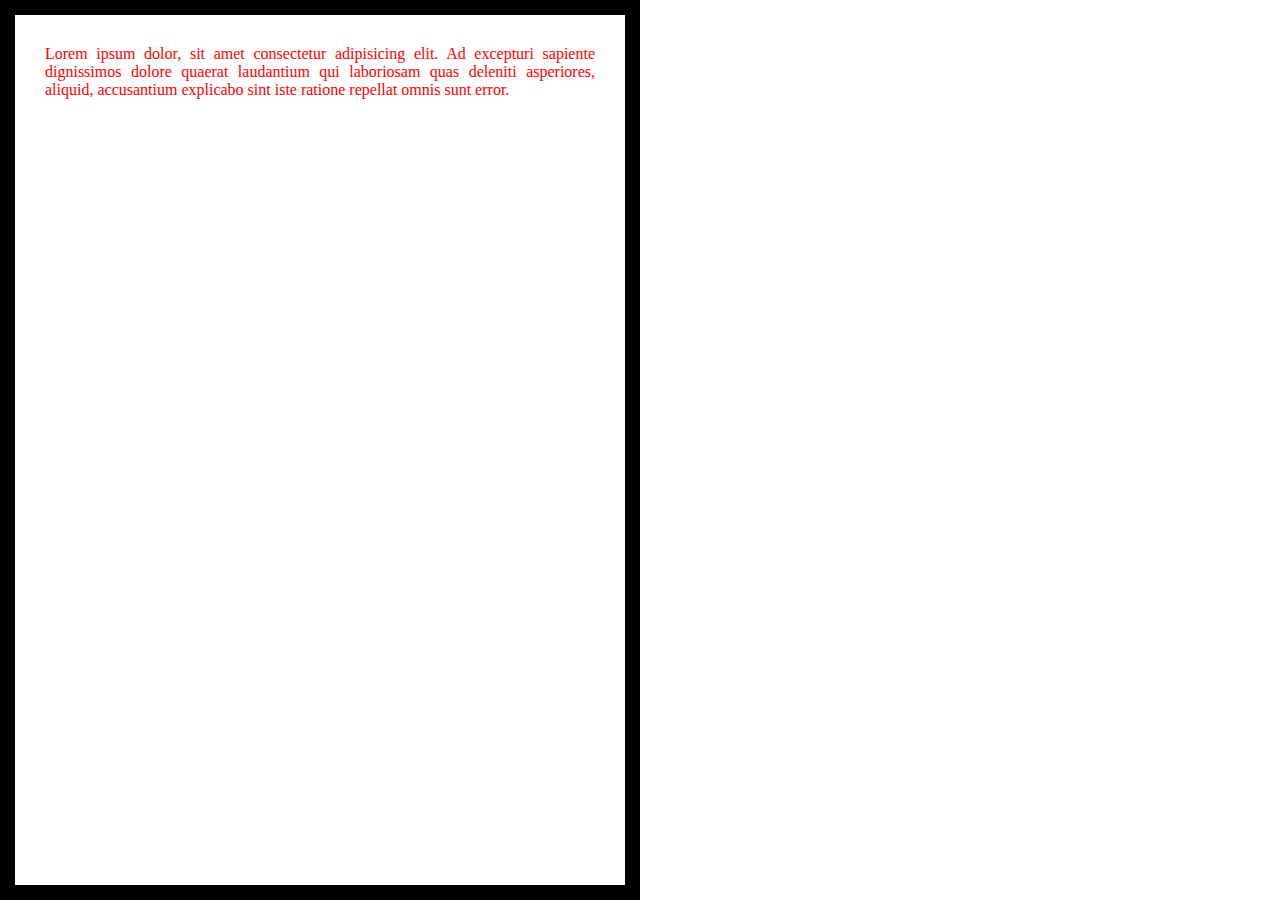
<file: Bài 4/css/index.html>
<!DOCTYPE html>
<html lang="vi">
<head>
    <meta charset="UTF-8">
    <meta http-equiv="X-UA-Compatible" content="IE=edge">
    <meta name="viewport" content="width=device-width, initial-scale=1.0">
    <title>Document</title>
</head>
<style>
    *{
        box-sizing: border-box;
    }
    body{
        margin: 0;
    }
    .box{
        border: 15px solid #000;
        padding: 30px;
        width: 50vw;
        height: 100vh;

        color: red;

        text-align: justify;
    }
</style>
<body>
    <div class="box">
        Lorem ipsum dolor, sit amet consectetur adipisicing elit. Ad excepturi sapiente dignissimos dolore quaerat laudantium qui laboriosam quas deleniti asperiores, aliquid, accusantium explicabo sint iste ratione repellat omnis sunt error.
    </div>
</body>
</html>
</file>
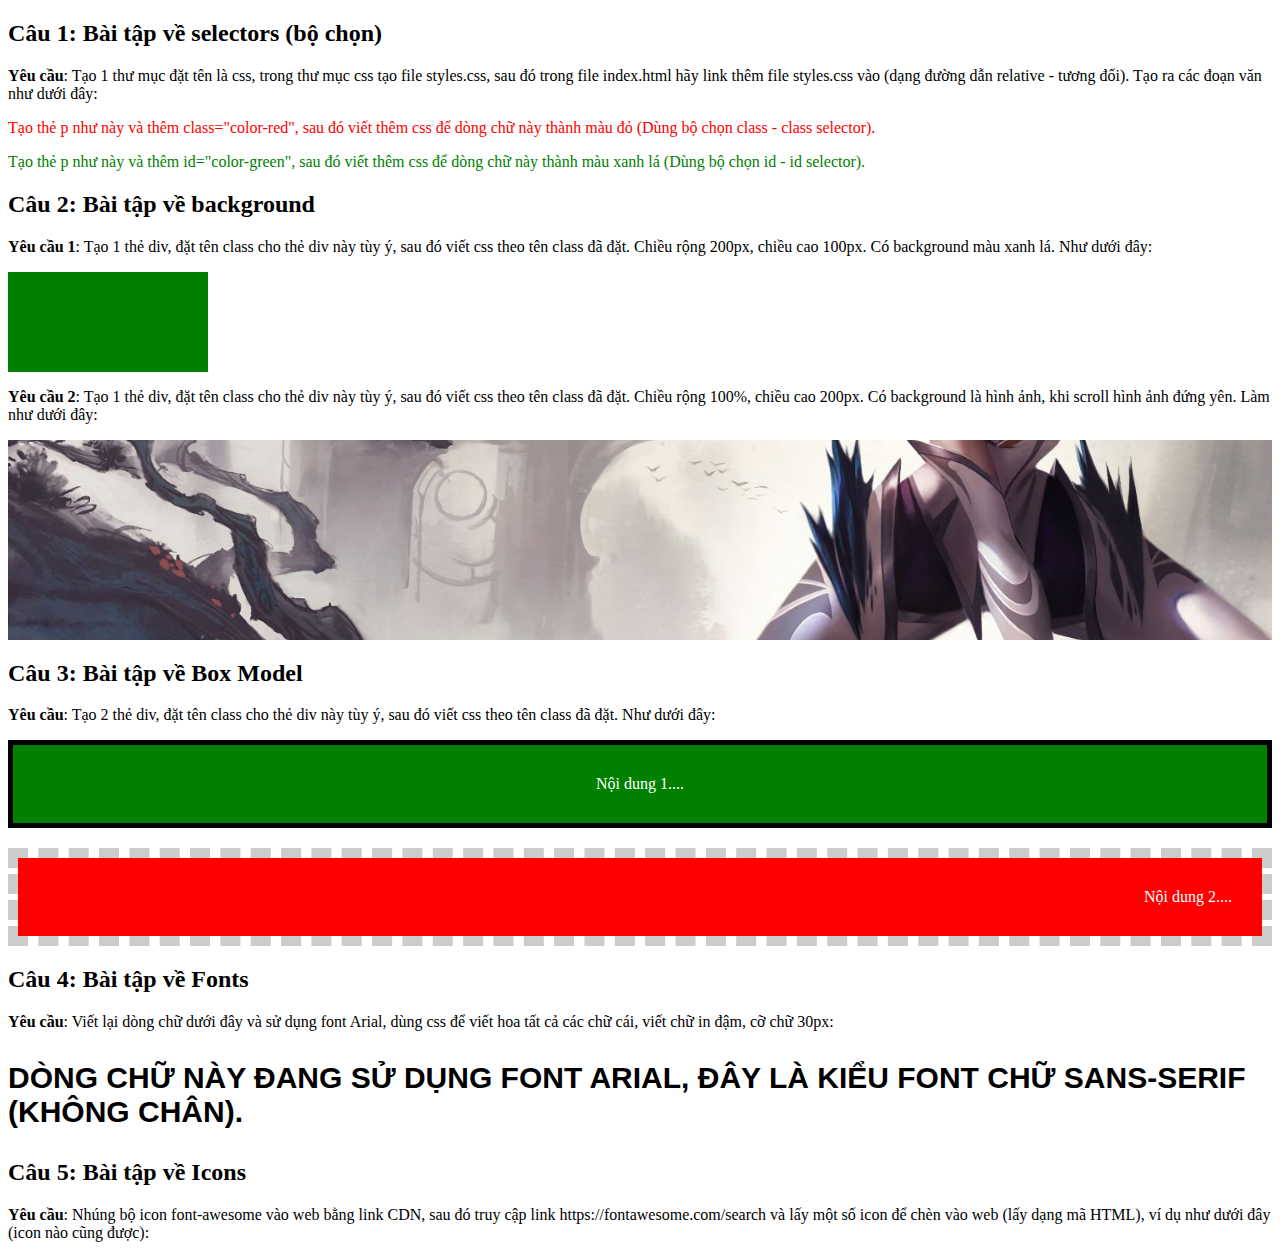
<file: Bài 4/DangTienPhat_b4.html>
<!DOCTYPE html>
<html lang="en">
<head>
    <meta charset="UTF-8">
    <meta http-equiv="X-UA-Compatible" content="IE=edge">
    <meta name="viewport" content="width=device-width, initial-scale=1.0">
    <title>Document</title>
    <link rel="stylesheet" href="css/styles.css">
    <link rel="stylesheet" href="https://cdnjs.cloudflare.com/ajax/libs/font-awesome/6.3.0/css/all.min.css" integrity="sha512-SzlrxWUlpfuzQ+pcUCosxcglQRNAq/DZjVsC0lE40xsADsfeQoEypE+enwcOiGjk/bSuGGKHEyjSoQ1zVisanQ==" crossorigin="anonymous" referrerpolicy="no-referrer" />
</head>
    <h2>Câu 1: Bài tập về selectors (bộ chọn)</h2>
    <p><b>Yêu cầu</b>: Tạo 1 thư mục đặt tên là css, trong thư mục css tạo file styles.css, sau đó trong file index.html hãy link thêm file styles.css vào (dạng đường dẫn relative - tương đối). Tạo ra các đoạn văn như dưới đây:</p>
    <p class="color-red">Tạo thẻ p như này và thêm class="color-red", sau đó viết thêm css để dòng chữ này thành màu đỏ (Dùng bộ chọn class - class selector).</p>
    <p id="color-green">Tạo thẻ p như này và thêm id="color-green", sau đó viết thêm css để dòng chữ này thành màu xanh lá (Dùng bộ chọn id - id selector).</p>
    <h2>Câu 2: Bài tập về background</h2>
    <p><b>Yêu cầu 1</b>: Tạo 1 thẻ div, đặt tên class cho thẻ div này tùy ý, sau đó viết css theo tên class đã đặt. Chiều rộng 200px, chiều cao 100px. Có background màu xanh lá. Như dưới đây:</p>
    <div class="background-color"></div>
    <p><b>Yêu cầu 2</b>: Tạo 1 thẻ div, đặt tên class cho thẻ div này tùy ý, sau đó viết css theo tên class đã đặt. Chiều rộng 100%, chiều cao 200px. Có background là hình ảnh, khi scroll hình ảnh đứng yên. Làm như dưới đây:</p>
    <div class="background-image"></div>
    <h2>Câu 3: Bài tập về Box Model</h2>
    <p><b>Yêu cầu</b>: Tạo 2 thẻ div, đặt tên class cho thẻ div này tùy ý, sau đó viết css theo tên class đã đặt. Như dưới đây:</p>
    <div class="box-model-1">Nội dung 1....</div>
    <div class="box-model-2">Nội dung 2....</div>
    <h2>Câu 4: Bài tập về Fonts</h2>
    <p><b>Yêu cầu</b>: Viết lại dòng chữ dưới đây và sử dụng font Arial, dùng css để viết hoa tất cả các chữ cái, viết chữ in đậm, cỡ chữ 30px:</p>
    <p class="font-arial">Dòng chữ này đang sử dụng font arial, Đây là kiểu font chữ sans-serif (không chân).</p>
    <h2>Câu 5: Bài tập về Icons</h2>
    <p><b>Yêu cầu</b>: Nhúng bộ icon font-awesome vào web bằng link CDN, sau đó truy cập link https://fontawesome.com/search và lấy một số icon để chèn vào web (lấy dạng mã HTML), ví dụ như dưới đây (icon nào cũng được):</p>
    <i class="fa-brands fa-facebook"></i>
    <i class="fa-brands fa-twitter"></i>
    <i class="fa-brands fa-instagram"></i>
    <i class="fa-brands fa-youtube"></i>
</body>
</html>
</file>
<file: Bài 4/css/styles.css>
.color-red{
    color:red
}
#color-green{
    color:green
}
.background-color{
    background-color: green;
    width: 200px;
    height: 100px;
}
.background-image{
    background-image: url("1018077.jpg");
    width: 100%;
    height: 200px;
    background-attachment: fixed;
    background-size: cover;
}
.box-model-1{
    background-color: green;
    color: white;
    padding: 30px;
    text-align: center;
    border: 5px solid #000;
}
.box-model-2{
    background-color: red;
    color: white;
    text-align: right;
    border: 10px dashed #ccc;
    padding: 30px;
    margin-top: 20px;
    background-clip: padding-box;
}
.font-arial{
    font-family: Arial, Helvetica, sans-serif;
    text-transform: uppercase;
    font-weight: 700;
    font-size: 30px;
}
</file>
